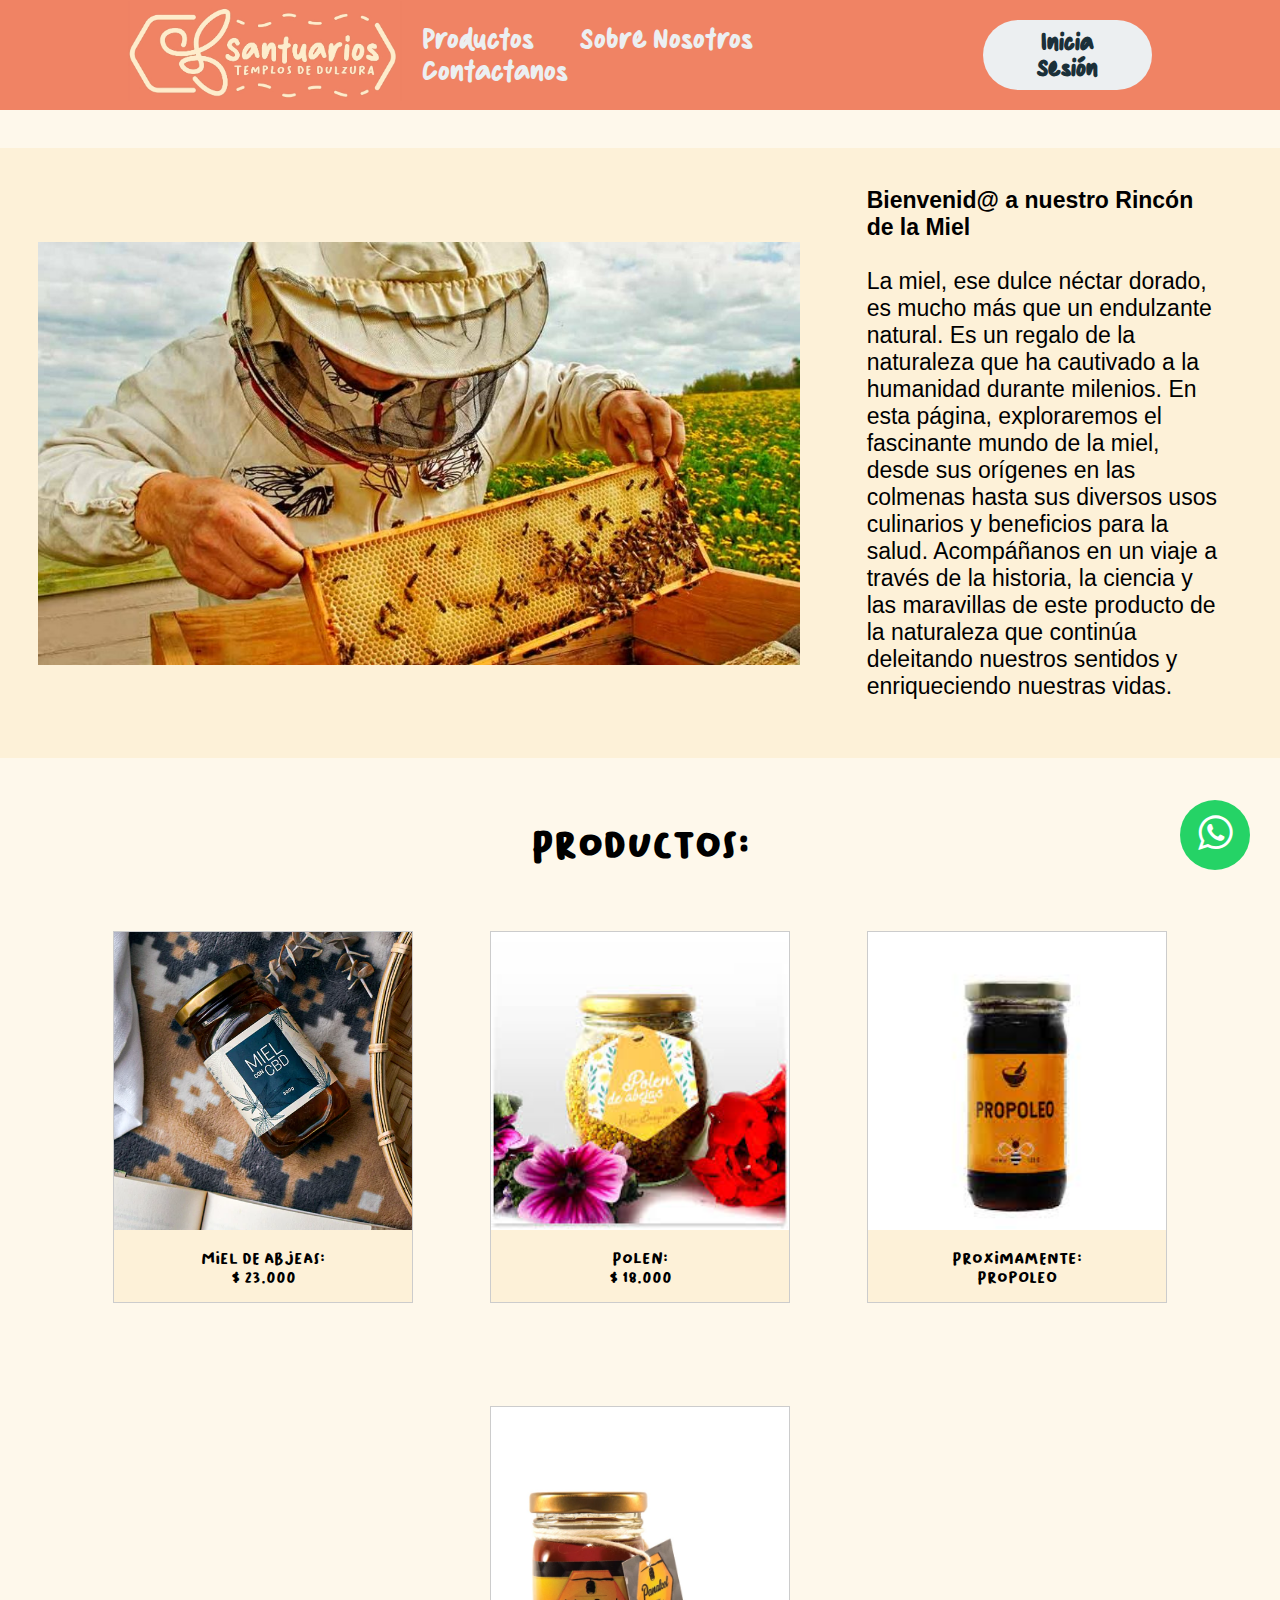
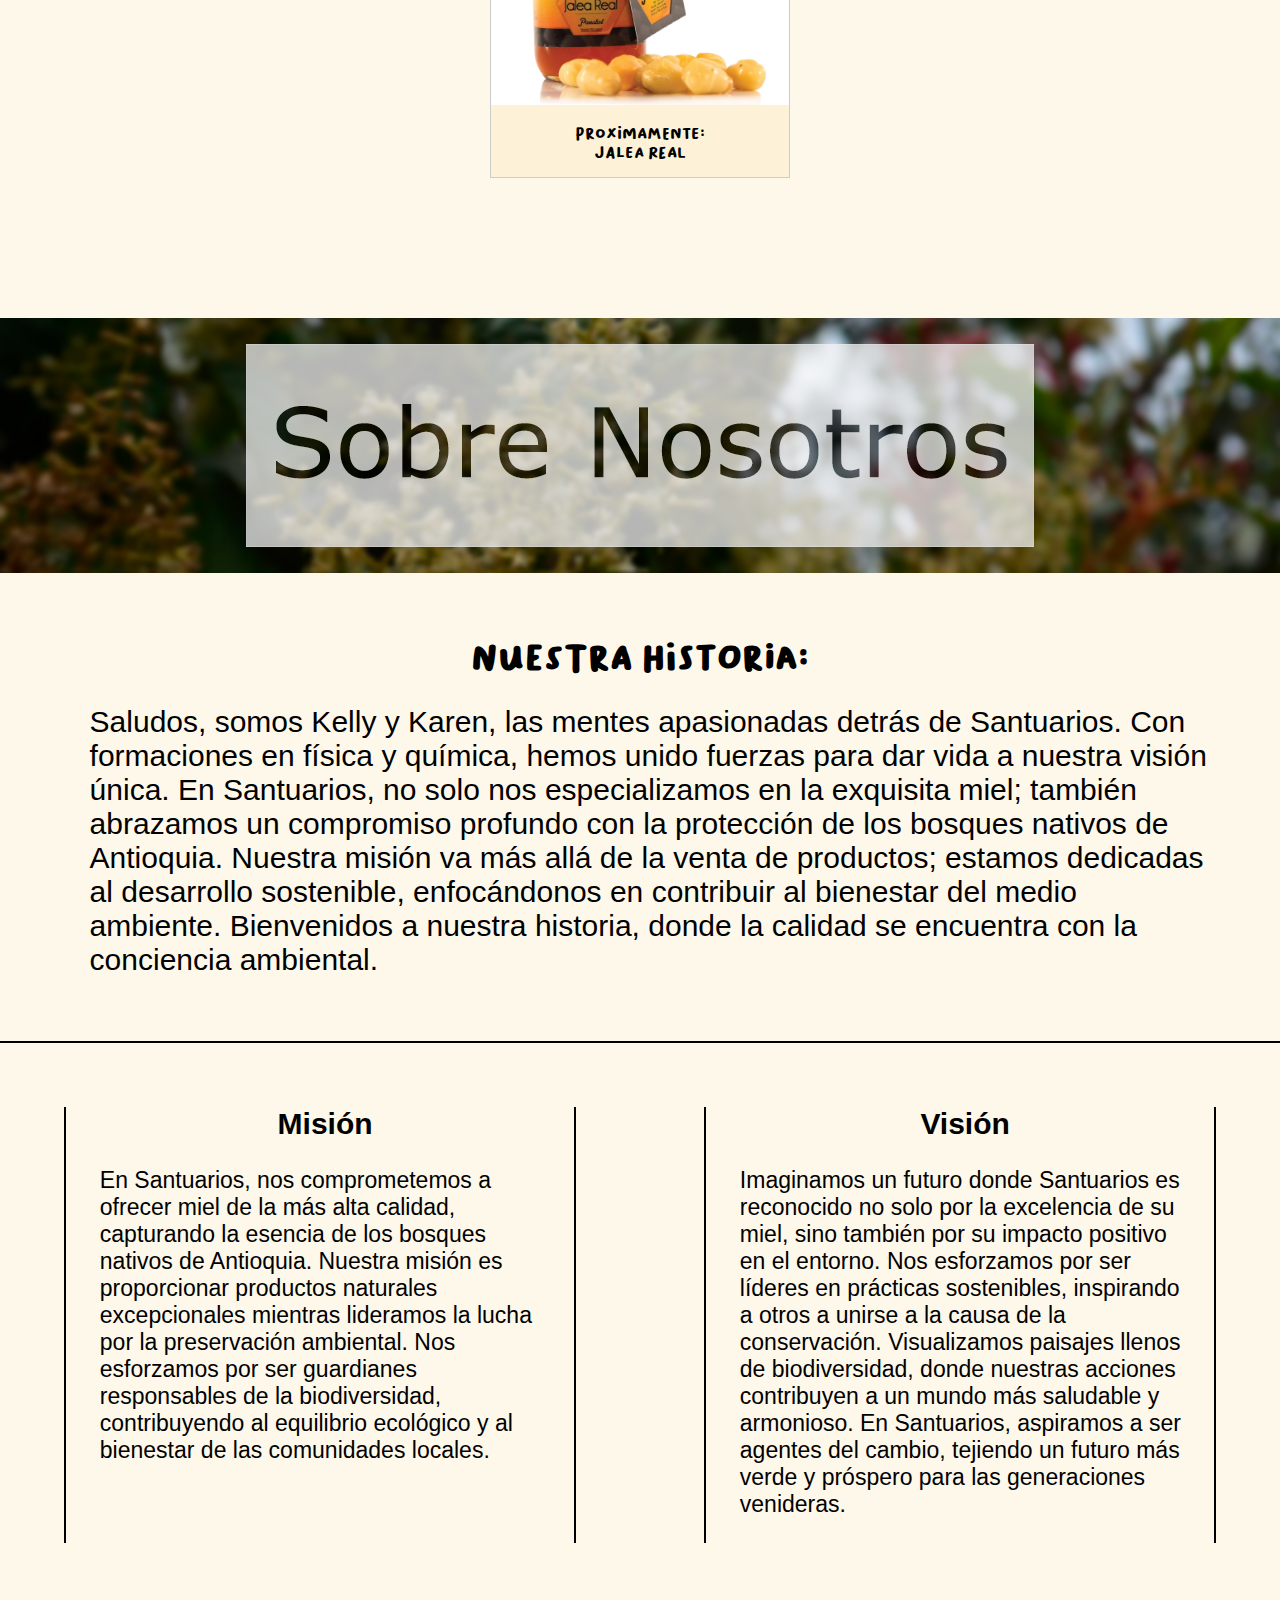
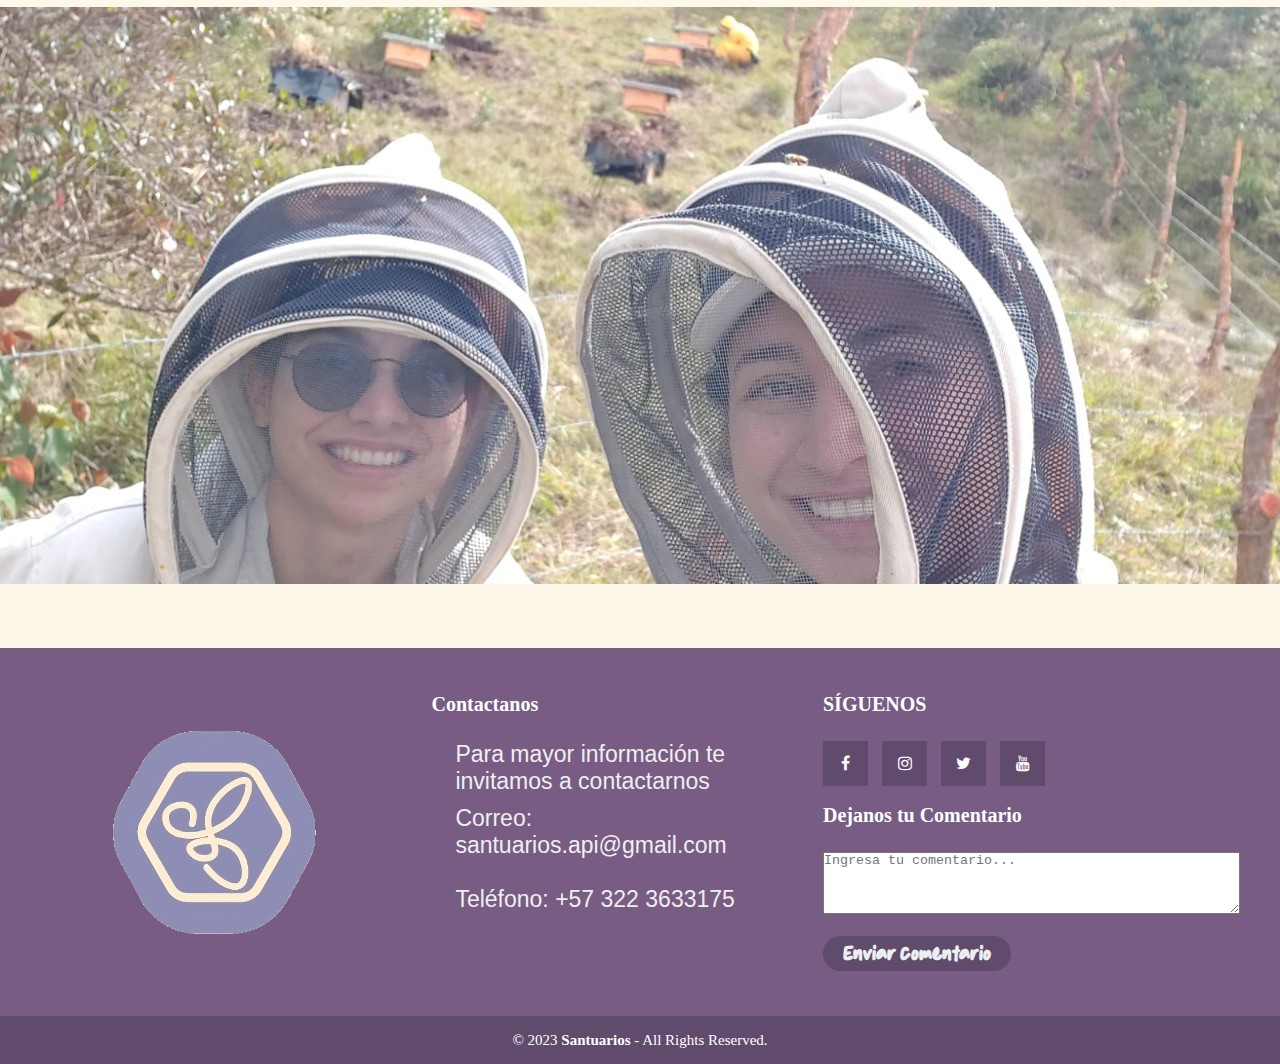
<file: index.html>
<!DOCTYPE html>
<html lang="es">
  <head>
    <meta charset="UTF-8" />
    <meta name="viewport" content="width=device-width, initial-scale=1.0" />
    <meta name="author" content="Jonathan Martinez Gomez" />
    <meta
      name="description"
      content="Santuario es una tienda online que se encarga de vender miel"
    />
    <meta name="keywords" content="Miel, compras, historia, natural, etc" />
    <title>Santuarios</title>

    <link rel="icon" type="image/png" href="./assets/img/icon_bee.png" />
    <link rel="stylesheet" href="./assets/styles/index/styles.css" />
    <link
      rel="stylesheet"
      href="https://stackpath.bootstrapcdn.com/font-awesome/4.7.0/css/font-awesome.min.css"
    />
  </head>
  <body>
    <header class="header">
      <div class="logo">
        <img src="./assets/img/banner_santuarios.jpg" alt="Logo de la marca" />
      </div>
      <nav>
        <ul class="nav-links">
          <li><a href="#productos">Productos</a></li>
          <li><a href="#About_us_banner">Sobre Nosotros</a></li>
          <li><a href="#enviar_comentario">Contactanos</a></li>
          
        </ul>
      </nav>
      <a class="btn" href="./assets/html/login.html"
        ><button>Inicia Sesión</button></a
      >

      <a onclick="openNav()" class="menu" href="#"><button>Menú</button></a>

      <div id="mobile-menu" class="overlay">
        <a onclick="closeNav()" href="" class="close">&times;</a>
        <div class="overlay-content">
          <a onclick="closeNav()" href="#productos">Productos</a>
          <a onclick="closeNav()" href="#About_us_banner">Sobre Nosotros</a>
          <a onclick="closeNav()" href="#enviar_comentario">Contactanos</a>
          <a onclick="closeNav()" href="./assets/html/login.html"
            >Inicia Sesión</a
          >
        </div>
      </div>
    </header>

    <div class="inicio_contenido">
      <img
        id="recolector"
        id="bee_recolector"
        src="./assets/img/honeyrecolector.jpg"
        alt="recolector de miel"
      />
      <div id="recolector_descripcion">
        <p>
          <strong> <b>Bienvenid@ a nuestro Rincón de la Miel</b></strong> <br />
          <br />
          La miel, ese dulce néctar dorado, es mucho más que un endulzante
          natural. Es un regalo de la naturaleza que ha cautivado a la humanidad
          durante milenios. En esta página, exploraremos el fascinante mundo de
          la miel, desde sus orígenes en las colmenas hasta sus diversos usos
          culinarios y beneficios para la salud. Acompáñanos en un viaje a
          través de la historia, la ciencia y las maravillas de este producto de
          la naturaleza que continúa deleitando nuestros sentidos y
          enriqueciendo nuestras vidas.
        </p>
      </div>
    </div>

    <div class="titulos_centrados">
      <h2>Productos:</h2>
    </div>
    <div id="productos">
      <div class="gallery">
        <a
          target="_blank"
          href="https://api.whatsapp.com/send/?phone=573223633175&text=Me+gustar%C3%ADa+comprar+miel+de+abejas!&type=phone_number&app_absent=0"
        >
          <img
            src="./assets/img/MIelGaleriaPrueba.png"
            alt="Miel"
            width="600"
            height="400"
          />
        </a>
        <div class="desc">
          Miel de abjeas: <br />
          $ 23.000
        </div>
      </div>

      <div class="gallery">
        <a
          target="_blank"
          href="https://api.whatsapp.com/send/?phone=573223633175&text=Me+gustar%C3%ADa+comprar+polen!&type=phone_number&app_absent=0"
        >
          <img
            src="./assets/img/Polen.png"
            alt="Polen"
            width="600"
            height="400"
          />
        </a>
        <div class="desc">
          Polen: <br />
          $ 18.000
        </div>
      </div>

      <div class="gallery">
        <a
          class="deshabiliado"
          target="_blank"
          href="./assets/img/Propoleo.png"
        >
          <img
            src="./assets/img/Propoleo.png"
            alt="Propoleo"
            width="600"
            height="400"
          />
        </a>
        <div class="desc">
          Proximamente: <br />
          Propoleo
        </div>
      </div>

      <div class="gallery">
        <a
          class="deshabiliado"
          target="_blank"
          href="./assets/img/Jalea_Real.png"
        >
          <img
            src="./assets/img/Jalea_Real.png"
            alt="Jalea Real"
            width="600"
            height="400"
          />
        </a>
        <div class="desc">
          Proximamente: <br />
          Jalea Real
        </div>
      </div>
    </div>

    <a
      href="https://api.whatsapp.com/send/?phone=573223633175&text=Me+gustar%C3%ADa+saber+m%C3%A1s+sobre+sus+productos!&type=phone_number&app_absent=0"
      class="whatsapp"
      target="_blank"
    >
      <i class="fa fa-whatsapp whatsapp-icon"></i
    ></a>
    <div class="about_us">
      <img
        src="./assets/img/Sobre_nosotros_banner.png"
        alt="Finca"
        id="About_us_banner"
      />
    </div>

    <div class="about_us_container">
      <h2 class="Nuestra_Historia">Nuestra Historia:</h2>
      <p id="historia">
        Saludos, somos Kelly y Karen, las mentes apasionadas detrás de
        Santuarios. Con formaciones en física y química, hemos unido fuerzas
        para dar vida a nuestra visión única. En Santuarios, no solo nos
        especializamos en la exquisita miel; también abrazamos un compromiso
        profundo con la protección de los bosques nativos de Antioquia. Nuestra
        misión va más allá de la venta de productos; estamos dedicadas al
        desarrollo sostenible, enfocándonos en contribuir al bienestar del medio
        ambiente. Bienvenidos a nuestra historia, donde la calidad se encuentra
        con la conciencia ambiental.
      </p>

      <div class="column-container">
        <div class="column">
          <h3>Misión</h3>
          <p>
            En Santuarios, nos comprometemos a ofrecer miel de la más alta
            calidad, capturando la esencia de los bosques nativos de Antioquia.
            Nuestra misión es proporcionar productos naturales excepcionales
            mientras lideramos la lucha por la preservación ambiental. Nos
            esforzamos por ser guardianes responsables de la biodiversidad,
            contribuyendo al equilibrio ecológico y al bienestar de las
            comunidades locales.
          </p>
        </div>
        <div class="column">
          <h3>Visión</h3>
          <p>
            Imaginamos un futuro donde Santuarios es reconocido no solo por la
            excelencia de su miel, sino también por su impacto positivo en el
            entorno. Nos esforzamos por ser líderes en prácticas sostenibles,
            inspirando a otros a unirse a la causa de la conservación.
            Visualizamos paisajes llenos de biodiversidad, donde nuestras
            acciones contribuyen a un mundo más saludable y armonioso. En
            Santuarios, aspiramos a ser agentes del cambio, tejiendo un futuro
            más verde y próspero para las generaciones venideras.
          </p>
        </div>
      </div>
      <img id="collage" src="./assets/img/Finca.JPG" alt="img k y k" />
    </div>

    <script type="text/javascript" src="./assets/js/nav.js"></script>
  </body>

  <footer class="pie_pagina">
    <div class="grupo-1">
      <div class="box">
        <figure>
          <a href="#">
            <img src="./assets/img/icon_bee4.png" alt="Logo de Santuarios" />
          </a>
        </figure>
      </div>
      <div class="box">
        <h2>Contactanos</h2>
        <p>Para mayor información te invitamos a contactarnos <br /></p>
        <p>
          Correo: santuarios.api@gmail.com <br />
          <br />
          Teléfono: +57 322 3633175
        </p>
      </div>
      <div class="box">
        <h2>SÍGUENOS</h2>
        <div class="red-social">
          <a href="#" class="fa fa-facebook"></a>
          <a href="#" class="fa fa-instagram"></a>
          <a href="#" class="fa fa-twitter"></a>
          <a href="#" class="fa fa-youtube"></a>
          <div class="box">
            <br />
            <h2>Dejanos tu Comentario</h2>
            <form action="#" method="post">
              <textarea
                name="comentario"
                rows="4"
                cols="50"
                placeholder="Ingresa tu comentario..."
              ></textarea>
              <br />
              <br />
              <button id="enviar_comentario">Enviar Comentario</button>
            </form>
          </div>
        </div>
      </div>
    </div>
    <div class="grupo-2">
      <small>&copy; 2023 <b>Santuarios</b> - All Rights Reserved.</small>
    </div>
  </footer>
</html>
</file>
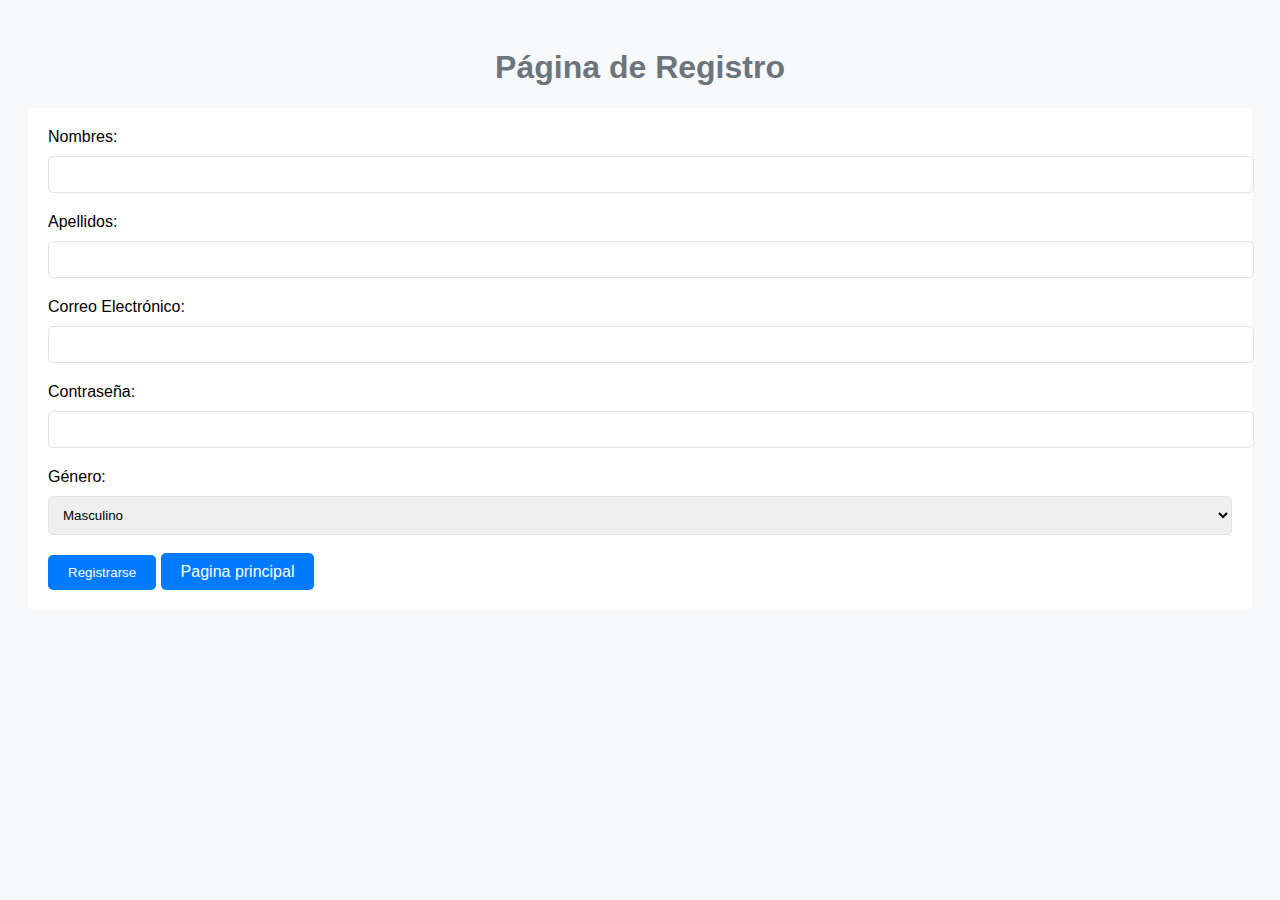
<file: assets/html/login.html>
<!DOCTYPE html>
<html>
  <head>
    <title>Página de Registro</title>
    <link rel="stylesheet" href="../styles/login/login_main.css" />
  </head>
  <body>
    <h1>Página de Registro</h1>

    <form>
      <label for="nombres">Nombres:</label>
      <input type="text" id="nombres" required /><br />

      <label for="apellidos">Apellidos:</label>
      <input type="text" id="apellidos" required /><br />

      <label for="correo">Correo Electrónico:</label>
      <input type="email" id="correo" required /><br />

      <label for="contraseña">Contraseña:</label>
      <input type="password" id="contraseña" required /><br />

      <label for="género">Género:</label>
      <select id="género">
        <option value="masculino">Masculino</option>
        <option value="femenino">Femenino</option>
        <option value="otro">Otro</option></select
      ><br />

      <button type="button" onclick="guardarInformacion()">Registrarse</button>
      <a id="bttn" href="../../index.html">Pagina principal</a>
    </form>
    <script type="text/javascript" src="../js/login.js"></script>
  </body>
</html>
</file>
<file: assets/styles/index/styles.css>
@import url("https://fonts.googleapis.com/css2?family=Nunito:wght@400;800&display=swap");
@font-face {
  font-family: "Mommy Talk";
  src: url("../../fonts/Mommy\ Talk.ttf") format("truetype");
}
@font-face {
  font-family: "Bako Sapi";
  src: url("../../fonts/BaksoSapi.otf") format("OpenType");
}

@import "./whatsapp.css";
@import "./footer.css";
@import "./galeria.css";
@import "./about_us.css";

* {
  box-sizing: border-box;
  margin: 0;
  padding: 0;
}

body {
  background-color: #fef8eb;
  min-width: 400px;
}

.header {
  background-color: #f08364;
  display: flex;
  justify-content: flex-end;
  align-items: center;
  height: 110px;
  padding: 5px 10%;
  font-size: 25px;
  font-family: "Mommy Talk";
}

.header .logo {
  cursor: pointer;
  margin-right: auto;
}

.header .logo img {
  height: 100px;
  width: auto;
  transition: all 0.3s;
}

.header .nav-links {
  list-style: none;
  transition: all 0.5s;
}

.header .nav-links li {
  display: inline-block;
  padding: 0 20px;
}

.header .nav-links li:hover,
/**/.overlay a:hover {
  transform: scale(1.1);
}

.header .nav-links a {
  font-size: 700;
  color: #eceff1;
}

.header .nav-links a:hover {
  color: #ffbc0e;
}

.menu {
  display: none;
}

.header .btn button,
.header .menu button {
  margin-left: 20px;
  font-weight: 700;
  color: #1b3039;
  padding: 9px 25px;
  background: #eceff1;
  border: none;
  border-radius: 50px;
  cursor: pointer;
  transition: all 0.3s ease 0s;
  font-size: 21px;
  font-family: "Mommy Talk";
}

.header .btn button:hover,
.header .menu button:hover {
  background-color: #e2f1f8;
  color: #ffbc0e;
  transform: scale(1.1);
}

/**/
@media screen and (max-width: 800px) {
  .nav-links,
  .btn {
    display: none;
  }
  .menu {
    display: inherit;
  }
  .header .logo img {
    height: 84px;
    width: auto;
  }
}

/*Nav Mobile*/

.header a {
  text-decoration: none;
  /*borramos el que teniamos en .header .nav-links a*/
}

.header .overlay {
  height: 100%;
  width: 0;
  position: fixed;
  z-index: 1;
  left: 0;
  top: 0;
  background-color: rgba(33, 49, 63, 0.95);
  overflow: hidden;
  transition: all 0.3s ease 0s;
}

.header .overlay .overlay-content {
  display: flex;
  height: 100%;
  flex-direction: column;
  align-items: center;
  justify-content: center;
}

.header .overlay a {
  padding: 15px;
  font-size: 36px;
  display: block;
  transition: all 0.3s ease 0s;
  font-weight: 700;
  color: #eceff1;
}

.header .overlay a:hover,
.header .overlay a:focus {
  color: #ffbc0e;
}

.header .overlay .close {
  position: absolute;
  top: 20px;
  right: 45px;
  font-size: 65px;
}

@media screen and (max-height: 1000px) and (max-width: 950px) {
  .header .overlay a {
    font-size: 20px;
  }
  .header .overlay .close {
    font-size: 40px;
    top: 15px;
    right: 35px;
  }
}

/* recolector de miel banner */

.inicio_contenido {
  background-color: #fdf1d8;
  display: flex;
  flex-wrap: nowrap;
  align-items: center;
  margin: 3% 0%;
  font-family: Arial;
}

#recolector {
  height: 500px;
  width: auto;
  padding: 3%;
}

#recolector_descripcion {
  padding: 3% 3% 3% 0;
  font-size: 20px;
}

@media screen and (max-width: 768px) {
  #recolector {
    height: 230px;
  }

  #recolector_descripcion {
    padding: 4%;
    font-size: 17px;
  }
  .inicio_contenido {
    flex-direction: column;
    margin: 10% 0%;
  }
}

.titulos_centrados {
  margin: 5% 5% 0% 5%;
  text-align: center;
  font-size: 25px;
  font-family: "Bako Sapi";
}

/* Galeria para mostrar productos */

#productos {
  display: flex;
  flex-wrap: wrap;
  justify-content: center;
  padding: 1% 0% 7% 0%;
}

div.gallery {
  border: 1px solid #ccc;
  width: 300px;
  font-family: "Bako Sapi";
  margin: 4% 3% 4% 3%;
  text-align: center; 
  background-color: #fdf1d8;
}

div.gallery:hover {
  border: 1px solid #777;
}

div.gallery img {
  width: 100%;
  height: auto;
}

div.desc {
  padding: 15px;
  text-align: center;
  background-color: #fdf1d8;
}

@media (max-width: 768px) {
  .titulos_centrados {
    margin: 8% 8% 2% 8%;
    font-size: 15px;
  }

  #productos {
    flex-direction: column; 
  }

  div.gallery {
    margin: 5% auto;
    width: 60%; 
  }
}

.deshabiliado {
  pointer-events: none;
}

/* Whatsapp icon*/
.whatsapp {
  position: fixed;
  width: 70px;
  height: 70px;
  bottom: 30px;
  right: 30px;
  background-color: #25d366;
  color: #fff;
  border-radius: 50px;
  text-align: center;
  font-size: 40px;
  z-index: 100;
}

.whatsapp-icon {
  margin-top: 13px;
}

@media (max-width: 768px) {
  .whatsapp {
    bottom: 45px;
    right: 20px;
  }
}

.footer {
  background-color: #876a98;
}

/* About us  */

.about_us {
  background-image: url(../../img/Finca_blur.png);
  background-size: cover; 
  background-position: center; 
  height: 300px;
}

.about_us,
#About_us_banner {
  display: block;
  margin: auto; 
  max-width: 100%; 
  height: auto;
}

.Nuestra_Historia{
  text-align: center;
  font-size: 35px;
  font-family: "Bako Sapi";
  padding-bottom: 2%;
}

.about_us_container{
  margin-top: 5%;
}


.titulos_centrados + p {
  text-align: center;
  font-family: Arial;
  font-size: 23px;
}

h3 {
  text-align: center;
  font-family: "Bako Sapi";
}


#historia,
h3,
p {
  margin: 0% 5% 5% 7%;
  font-family: Arial;
  font-size: 23px;
}

#historia,
h3 {
  font-size: 30px;
}


.column-container {
  display: flex;
  justify-content: space-between;
  border-top: 2px solid #000; 
}

.column {
  flex: 1;
  margin: 5%;
  position: relative;
}

.column::before,
.column::after {
  content: "";
  position: absolute;
  top: 0;
  width: 2px; 
  height: 100%;
  background-color: #000; 
}

.column::before {
  left: 0;
}

.column::after {
  right: 0;
}

#collage {
  display: block;
  margin: auto;
  max-width: 100%;
  height: auto;
  padding-bottom: 5%;
}

/* Pie de pagina */

.pie_pagina {
  width: 100%;
  background-color: #785c84;
}

.pie_pagina .grupo-1 {
  width: 100%;
  max-width: 1200px;
  margin: auto;
  display: grid;
  grid-template-columns: repeat(3, 1fr);
  grid-gap: 50px;
  padding: 45px 0px;
}

.pie_pagina .grupo-1 .box figure {
  width: 100%;
  height: 100%;
  display: flex;
  justify-content: center;
  align-items: center;
}

.pie_pagina .grupo-1 .box figure img {
  width: 250px;
}

.pie_pagina .grupo-1 .box h2 {
  color: #fff;
  margin-bottom: 25px;
  font-size: 20px;
}

.pie_pagina .grupo-1 .box p {
  color: #efefef;
  margin-bottom: 10px;
}

.pie_pagina .grupo-1 .red-social a {
  display: inline-block;
  text-decoration: none;
  width: 45px;
  height: 45px;
  line-height: 45px;
  color: #fff;
  margin-right: 10px;
  background-color: #614b6c;
  text-align: center;
  transition: all 300ms ease;
}

.pie_pagina .grupo-1 .red-social a:hover {
  color: aqua;
}

.pie_pagina .grupo-2 {
  background-color: #614b6c;
  padding: 15px 10px;
  text-align: center;
  color: #fff;
}

.pie_pagina .grupo-2 small {
  font-size: 15px;
}

#enviar_comentario {
  font-weight: 700;
  color: #eceff1;
  padding: 7.2px 20px; 
  background: #614b6c;
  border: none;
  border-radius: 50px;
  cursor: pointer;
  transition: all 0.3s ease 0s;
  font-size: 16.8px; 
  font-family: "Mommy Talk";
}

#enviar_comentario:hover {
  background-color: #e2f1f8;
  color: #ffbc0e;
  transform: scale(1.1);
}

  
@media screen and (max-width: 800px) {
  .pie_pagina .grupo-1 {
    width: 90%;
    grid-template-columns: repeat(1, 1fr);
    grid-gap: 30px;
    padding: 35px 0px;
  }
}
</file>
<file: assets/styles/login/login_main.css>
body {
  font-family: Arial, sans-serif;
  background-color: #f8f9fa;
  padding: 20px;
}

h1 {
  text-align: center;
  color: #6c757d;
}

form {
  background-color: #ffffff;
  border-radius: 5px;
  padding: 20px;
  margin-top: 20px;
}

label {
  display: block;
  margin-bottom: 10px;
}

input,
select {
  width: 100%;
  padding: 10px;
  margin-bottom: 20px;
  border-radius: 5px;
  border: 1px solid #dee2e6;
}

button {
  background-color: #007bff;
  color: #ffffff;
  padding: 10px 20px;
  border-radius: 5px;
  border: none;
}

#bttn{
  background-color: #007bff;
  color: #ffffff;
  padding: 10px 20px;
  border-radius: 5px;
  border: none;
  text-decoration: none;
}

button:hover {
  background-color: #0056b3;
}
</file>
